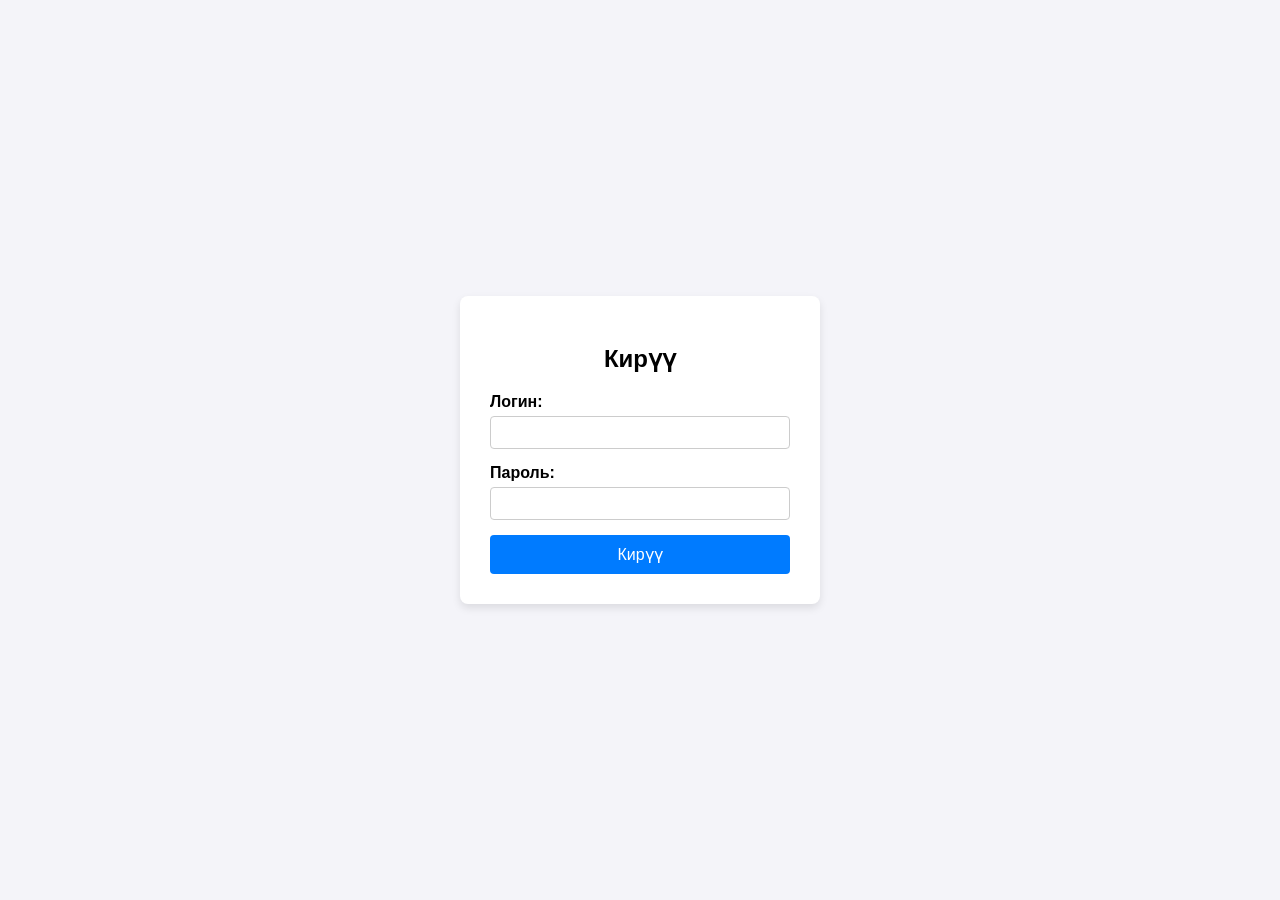
<file: index.html>
<!DOCTYPE html>
<html lang="ky">
<head>
    <meta charset="UTF-8">
    <meta name="viewport" content="width=device-width, initial-scale=1.0">
    <title>Логин киргизүү</title>
    <link rel="stylesheet" href="style.css">
       
   
</head>
<body>

<div class="login-card">
    <h2>Кирүү</h2>
    
   

    <form id="loginForm">
        <div class="form-group">
            <label for="username">Логин:</label>
            <input type="text" id="username" required>
        </div>
        
        <div class="form-group">
            <label for="password">Пароль:</label>
            <input type="password" id="password" required>
        </div>
        
        <button type="submit">Кирүү</button>
    </form>
</div>



</body>
</html>
</file>
<file: style.css>
body {
            font-family: Arial, sans-serif;
            background-color: #f4f4f9;
            display: flex;
            justify-content: center;
            align-items: center;
            height: 100vh;
            margin: 0;
        }

        .login-card {
            background: white;
            padding: 30px;
            border-radius: 8px;
            box-shadow: 0 4px 8px rgba(0,0,0,0.1);
            width: 300px;
        }

        .login-card h2 {
            margin-bottom: 20px;
            text-align: center;
        }

        .form-group {
            margin-bottom: 15px;
        }

        .form-group label {
            display: block;
            margin-bottom: 5px;
            font-weight: bold;
        }

        .form-group input {
            width: 100%;
            padding: 8px;
            box-sizing: border-box;
            border: 1px solid #ccc;
            border-radius: 4px;
        }

        button {
            width: 100%;
            padding: 10px;
            background-color: #007bff;
            color: white;
            border: none;
            border-radius: 4px;
            cursor: pointer;
            font-size: 16px;
        }

        button:hover {
            background-color: #0056b3;
        }

        /* Ката билдирүү стили */
        .error-message {
            color: red;
            font-size: 14px;
            margin-bottom: 15px;
            display: none; /* Башында көрүнбөйт */
            text-align: center;
        }
</file>
